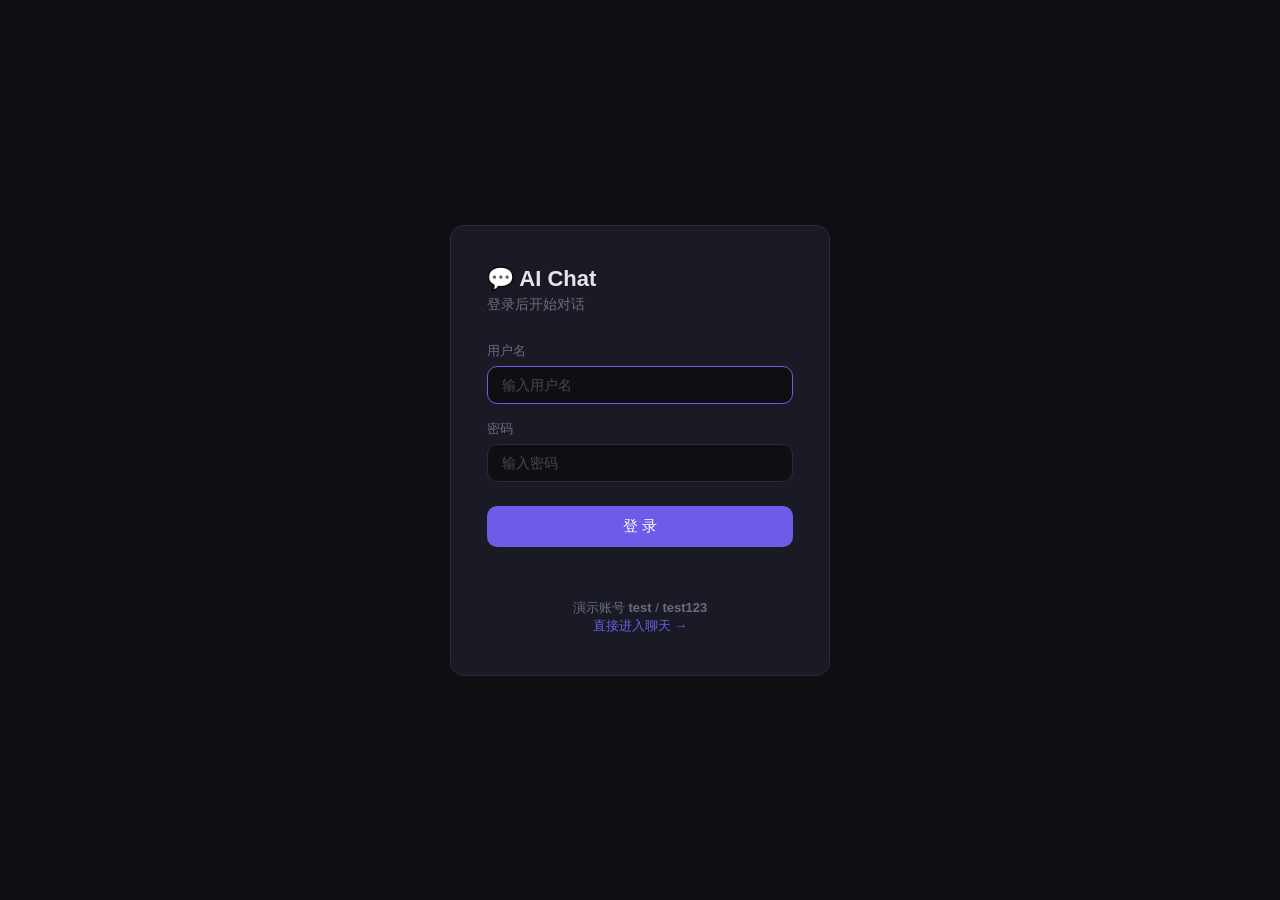
<file: www/index.html>
<!DOCTYPE html>
<html lang="zh-CN">
<head>
<meta charset="UTF-8">
<meta name="viewport" content="width=device-width, initial-scale=1.0">
<title>AI Chat - 登录</title>
<style>
  :root {
    --bg: #0f0f13;
    --surface: #1a1a24;
    --border: #2a2a3a;
    --text: #e4e4ec;
    --text-dim: #6b6b83;
    --accent: #6c5ce7;
    --radius: 10px;
  }
  * { margin: 0; padding: 0; box-sizing: border-box; }
  body {
    font-family: -apple-system, BlinkMacSystemFont, "Segoe UI", Roboto, sans-serif;
    background: var(--bg);
    color: var(--text);
    height: 100vh;
    display: flex;
    align-items: center;
    justify-content: center;
  }
  .login-card {
    background: var(--surface);
    border: 1px solid var(--border);
    border-radius: 14px;
    padding: 40px 36px;
    width: 380px;
    max-width: 90%;
  }
  .login-card h1 { font-size: 22px; font-weight: 600; margin-bottom: 4px; }
  .login-card .sub { color: var(--text-dim); font-size: 14px; margin-bottom: 28px; }
  .field { margin-bottom: 16px; }
  .field label { display: block; font-size: 13px; color: var(--text-dim); margin-bottom: 6px; }
  .field input {
    width: 100%; padding: 10px 14px;
    border: 1px solid var(--border); border-radius: var(--radius);
    background: var(--bg); color: var(--text);
    font-size: 14px; outline: none; transition: .15s;
  }
  .field input:focus { border-color: var(--accent); }
  .field input::placeholder { color: var(--text-dim); opacity: .6; }
  button {
    width: 100%; padding: 11px; border: none; border-radius: var(--radius);
    background: var(--accent); color: #fff; font-size: 15px;
    font-weight: 500; cursor: pointer; margin-top: 8px;
  }
  button:hover { opacity: .9; }
  button:disabled { opacity: .4; cursor: not-allowed; }
  .error-msg { color: #f87171; font-size: 13px; text-align: center; margin-top: 12px; min-height: 20px; }
  .footer { text-align: center; margin-top: 20px; font-size: 13px; color: var(--text-dim); }
  .footer a { color: var(--accent); text-decoration: none; }
</style>
</head>
<body>
<div class="login-card">
  <h1>💬 AI Chat</h1>
  <p class="sub">登录后开始对话</p>
  <form id="loginForm" autocomplete="off">
    <div class="field">
      <label for="username">用户名</label>
      <input type="text" id="username" placeholder="输入用户名" autofocus>
    </div>
    <div class="field">
      <label for="password">密码</label>
      <input type="password" id="password" placeholder="输入密码">
    </div>
    <button type="submit" id="loginBtn">登 录</button>
    <div class="error-msg" id="errorMsg"></div>
  </form>
  <div class="footer">
    演示账号 <strong>test</strong> / <strong>test123</strong><br>
    <a href="/chat/index.html">直接进入聊天 →</a>
  </div>
</div>

<script>
document.getElementById('loginForm').addEventListener('submit', async e => {
  e.preventDefault();
  const user = document.getElementById('username').value.trim();
  const pass = document.getElementById('password').value.trim();
  const btn = document.getElementById('loginBtn');
  const err = document.getElementById('errorMsg');
  if (!user || !pass) { err.textContent = '请输入用户名和密码'; return; }

  btn.disabled = true; btn.textContent = '登录中…'; err.textContent = '';
  try {
    const resp = await fetch('/api/login', {
      method: 'POST',
      headers: { 'Content-Type': 'application/json' },
      body: JSON.stringify({ id: user, password: pass }),
    });
    if (resp.ok) {
      const data = await resp.json();
      localStorage.setItem('chat_user', data.user || user);
      localStorage.setItem('chat_token', data.token || '');
      window.location.href = '/chat/index.html';
    } else if (resp.status === 404) {
      err.textContent = '用户名或密码错误';
    } else {
      err.textContent = '服务器错误: ' + resp.status;
    }
  } catch(e) { err.textContent = '网络错误: ' + e.message; }
  finally { btn.disabled = false; btn.textContent = '登 录'; }
});
</script>
</body>
</html>
</file>
